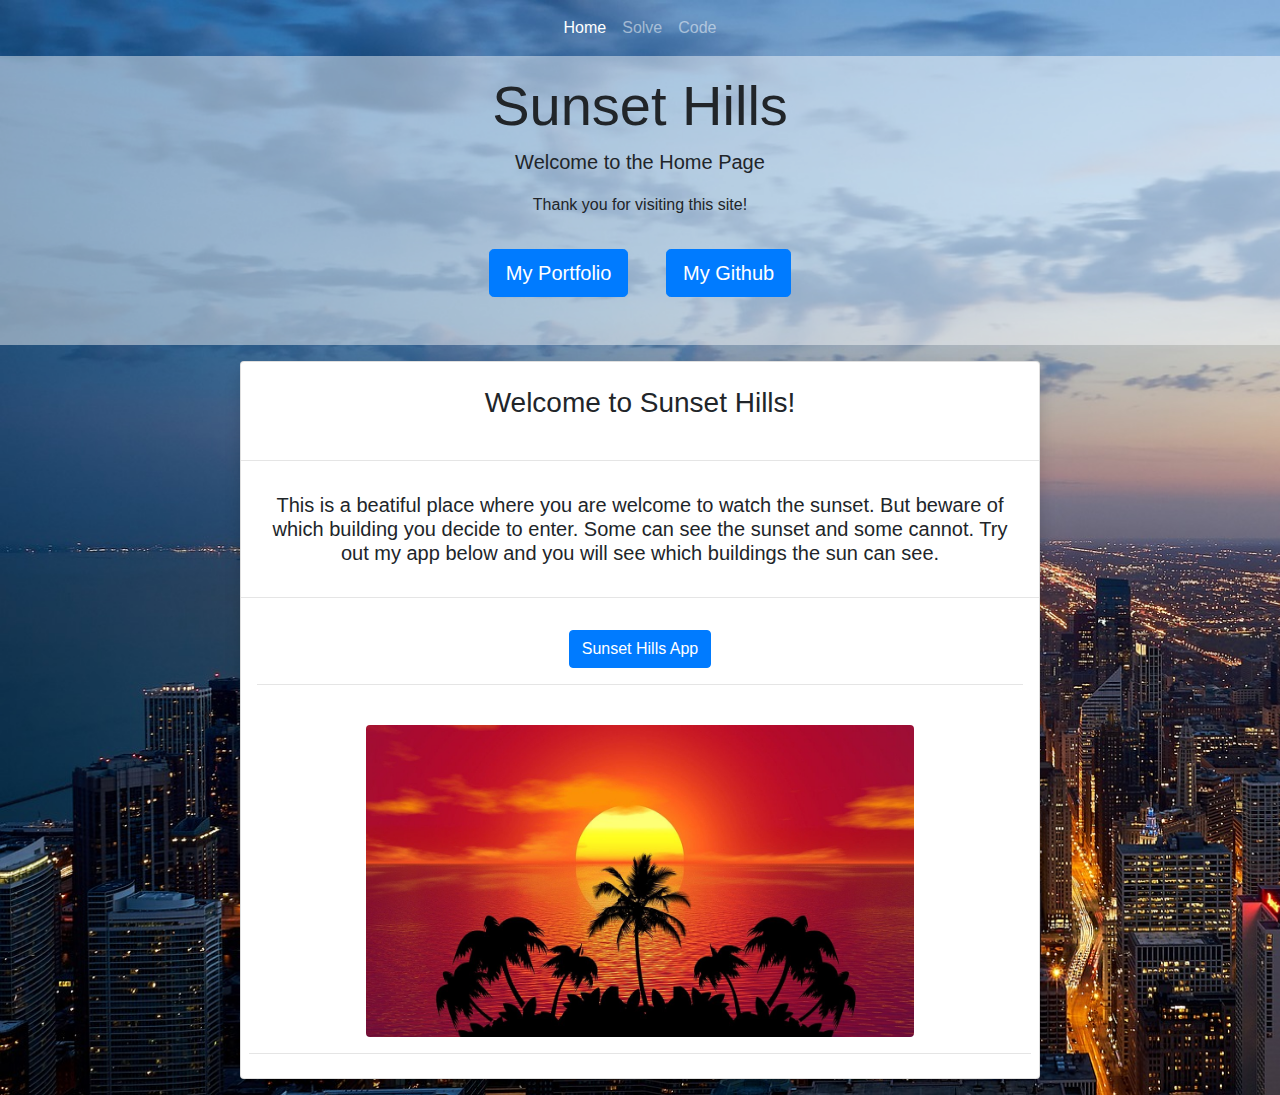
<file: index.html>
<!doctype html>
<html lang="en">
<head>
    <title>Title</title>
    <!-- Required meta tags -->
    <meta charset="utf-8">
    <meta name="viewport" content="width=device-width, initial-scale=1, shrink-to-fit=no">

    <!-- Bootstrap CSS -->
    <link rel="stylesheet" href="https://stackpath.bootstrapcdn.com/bootstrap/4.3.1/css/bootstrap.min.css" integrity="sha384-ggOyR0iXCbMQv3Xipma34MD+dH/1fQ784/j6cY/iJTQUOhcWr7x9JvoRxT2MZw1T" crossorigin="anonymous">
    <link rel="stylesheet" href="css/site.css">

    <!-- Top Navigation -->
    <nav class="navbar navbar-expand-sm navbar-dark">
        <div class="collapse navbar-collapse" id="collapsibleNavId">
            <ul class="m-auto navbar-nav mr-auto mt-2 mt-lg-0">
                <li class="nav-item active">
                    <a class="nav-link" href="index.html">Home</a>
                </li>
                <li class="nav-item">
                    <a class="nav-link" href="solve.html">Solve</a>
                </li>
                <li class="nav-item">
                    <a class="nav-link" href="code.html">Code</a>
                </li>
            </ul>
        </div>
    </nav>
    
    <!-- Tab panes -->
    <div class="tab-content">
        <div class="tab-pane fade show active" id="tab1Id" role="tabpanel"></div>
        <div class="tab-pane fade" id="tab2Id" role="tabpanel"></div>
        <div class="tab-pane fade" id="tab3Id" role="tabpanel"></div>
        <div class="tab-pane fade" id="tab4Id" role="tabpanel"></div>
        <div class="tab-pane fade" id="tab5Id" role="tabpanel"></div>
    </div>

</head>
<body>
    <header>
        <div class="p-3 jumbotron-fluid text-center">
            <h1 class="display-4">Sunset Hills</h1>
            <p class="lead">Welcome to the Home Page</p>
            <p>Thank you for visiting this site!</p>
            <p class="lead">
                <a target="_blank" class="m-3 btn btn-primary btn-lg" href="https://adenjessee.netlify.app/" role="button">My Portfolio</a>
                <a target="_blank" class="m-3 btn btn-primary btn-lg" href="https://github.com/adenjessee/SunsetHills" role="button">My Github</a>
            </p>
        </div>
    </header>

    <main class="containter m-3">
        <div class="text-center card shadow">
            <h3 class="m-4">Welcome to Sunset Hills!</h3>
            <hr>
            <h5 class="m-3">This is a beatiful place where you are welcome to watch the sunset. 
                But beware of which building you decide to enter. Some can see the sunset and some cannot. 
                Try out my app below and you will see which buildings the sun can see.</h5>
            <hr>
            <div class="row">
                <div class="col m-3 text-center">
                    <a href="./solve.html"><button class="btn btn-primary ">Sunset Hills App</button></a>
                    <hr>
                </div>
            </div>

            <div class="row">
                <div class="col m-2 text-center">
                    <img class="rounded tropical" src="img/tropical.jpg">
                    <hr>
                </div>
            </div>

        </div>
    </main>
      
    <!-- Optional JavaScript -->
    <!-- jQuery first, then Popper.js, then Bootstrap JS -->
    <script src="https://code.jquery.com/jquery-3.3.1.slim.min.js" integrity="sha384-q8i/X+965DzO0rT7abK41JStQIAqVgRVzpbzo5smXKp4YfRvH+8abtTE1Pi6jizo" crossorigin="anonymous"></script>
    <script src="https://cdnjs.cloudflare.com/ajax/libs/popper.js/1.14.7/umd/popper.min.js" integrity="sha384-UO2eT0CpHqdSJQ6hJty5KVphtPhzWj9WO1clHTMGa3JDZwrnQq4sF86dIHNDz0W1" crossorigin="anonymous"></script>
    <script src="https://stackpath.bootstrapcdn.com/bootstrap/4.3.1/js/bootstrap.min.js" integrity="sha384-JjSmVgyd0p3pXB1rRibZUAYoIIy6OrQ6VrjIEaFf/nJGzIxFDsf4x0xIM+B07jRM" crossorigin="anonymous"></script>
    
    <!-- three.js code -->
    <script src="https://threejs.org/build/three.js"></script>
    <script src="js/site.js"></script>
</body>
</html>
</file>
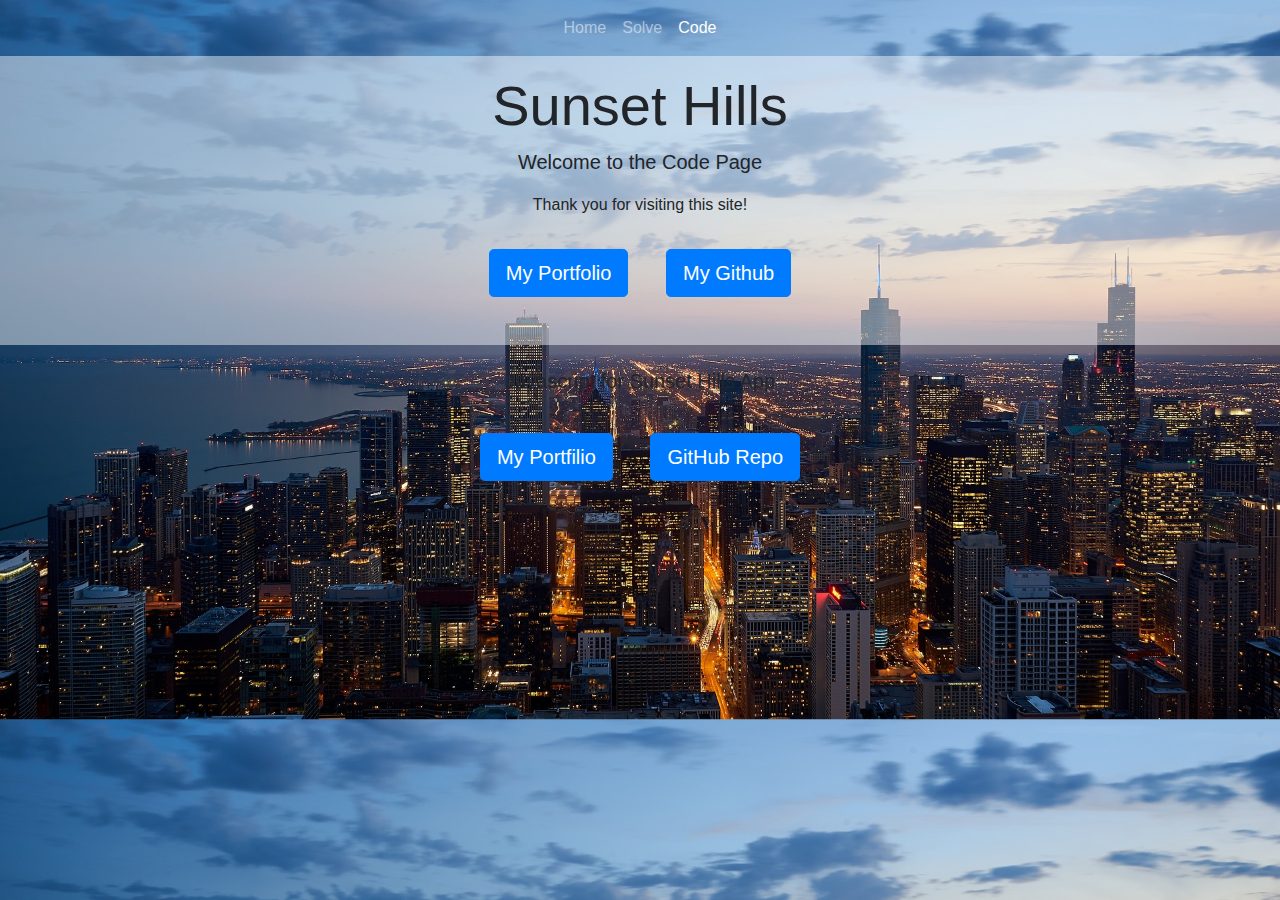
<file: code.html>
<!doctype html>
<html lang="en">
<head>
    <title>Title</title>
    <!-- Required meta tags -->
    <meta charset="utf-8">
    <meta name="viewport" content="width=device-width, initial-scale=1, shrink-to-fit=no">

    <!-- Bootstrap CSS -->
    <link rel="stylesheet" href="https://stackpath.bootstrapcdn.com/bootstrap/4.3.1/css/bootstrap.min.css" integrity="sha384-ggOyR0iXCbMQv3Xipma34MD+dH/1fQ784/j6cY/iJTQUOhcWr7x9JvoRxT2MZw1T" crossorigin="anonymous">
    <link rel="stylesheet" href="css/site.css">

    <!-- Top Navigation -->
    <nav class="navbar navbar-expand-sm navbar-dark">
        <div class="collapse navbar-collapse" id="collapsibleNavId">
            <ul class="m-auto navbar-nav mr-auto mt-2 mt-lg-0">
                <li class="nav-item">
                    <a class="nav-link" href="index.html">Home</a>
                </li>
                <li class="nav-item">
                    <a class="nav-link" href="solve.html">Solve</a>
                </li>
                <li class="nav-item active">
                    <a class="nav-link" href="code.html">Code</a>
                </li>
            </ul>
        </div>
    </nav>
    
    <!-- Tab panes -->
    <div class="tab-content">
        <div class="tab-pane fade show active" id="tab1Id" role="tabpanel"></div>
        <div class="tab-pane fade" id="tab2Id" role="tabpanel"></div>
        <div class="tab-pane fade" id="tab3Id" role="tabpanel"></div>
        <div class="tab-pane fade" id="tab4Id" role="tabpanel"></div>
        <div class="tab-pane fade" id="tab5Id" role="tabpanel"></div>
    </div>

</head>
<body>
    <header>
        <div class="p-3 jumbotron-fluid text-center">
            <h1 class="display-4">Sunset Hills</h1>
            <p class="lead">Welcome to the Code Page</p>
            <p>Thank you for visiting this site!</p>
            <p class="lead">
                <a target="_blank" class="m-3 btn btn-primary btn-lg" href="https://adenjessee.netlify.app/" role="button">My Portfolio</a>
                <a target="_blank" class="m-3 btn btn-primary btn-lg" href="https://github.com/adenjessee/SunsetHills" role="button">My Github</a>
            </p>
        </div>
    </header>

    <div class="container">
        <figure>
            <figcaption class="text-center"><h5 class="m-4">Javascript for Sunset Hills App</h5></figcaption>
            <script src="https://gist.github.com/adenjessee/c7fcddac48cc0cad372e4cfb54cc5577.js"></script>
        </figure>
    </div>
    
    <div class="text-center">
        <p class="lead">
            <a class="m-3 mb-5 btn btn-primary btn-lg" target="_blank"
            href="https://adenjessee.netlify.app/" role="button">My Portfilio</a>
            <a class="m-3 mb-5 btn btn-primary btn-lg"  target="_blank"
            href="https://github.com/adenjessee/SunsetHills" role="button">GitHub Repo</a>
        </p>
    </div>
      
    <!-- Optional JavaScript -->
    <!-- jQuery first, then Popper.js, then Bootstrap JS -->
    <script src="https://code.jquery.com/jquery-3.3.1.slim.min.js" integrity="sha384-q8i/X+965DzO0rT7abK41JStQIAqVgRVzpbzo5smXKp4YfRvH+8abtTE1Pi6jizo" crossorigin="anonymous"></script>
    <script src="https://cdnjs.cloudflare.com/ajax/libs/popper.js/1.14.7/umd/popper.min.js" integrity="sha384-UO2eT0CpHqdSJQ6hJty5KVphtPhzWj9WO1clHTMGa3JDZwrnQq4sF86dIHNDz0W1" crossorigin="anonymous"></script>
    <script src="https://stackpath.bootstrapcdn.com/bootstrap/4.3.1/js/bootstrap.min.js" integrity="sha384-JjSmVgyd0p3pXB1rRibZUAYoIIy6OrQ6VrjIEaFf/nJGzIxFDsf4x0xIM+B07jRM" crossorigin="anonymous"></script>
    
    <script src="js/site.js"></script>
</body>
</html>
</file>
<file: css/site.css>
body {
    background-image: url("../buildings.jpg");
    background-size: cover;
    /* background-image: linear-gradient( #ff7b00,#007bff); */
}

header{
    background-color:#ffffff75;
    background-repeat: no-repeat;
    background-size: cover;
    background-position: fixed;
}

.myCanvas{
    border-radius: 8px;
    border: 1px solid black;
}

.card{
    margin: 15px auto;
    max-width: 800px;
    width: 100%;
}

.tropical{
    max-width: 70%;
}
</file>
